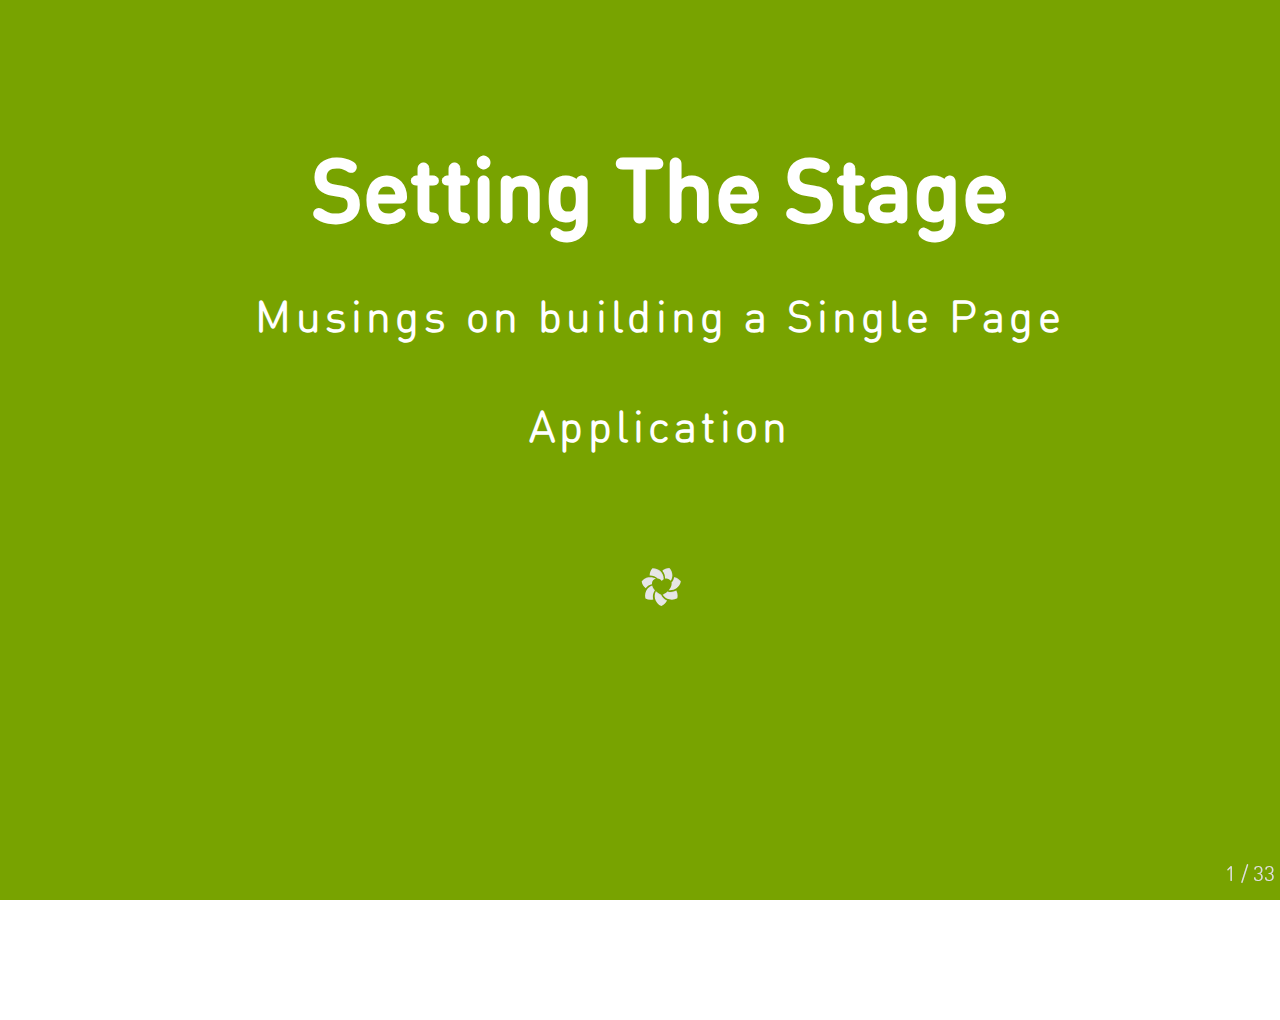
<file: single_page_apps/index.html>
<!DOCTYPE html>
<html>
<head>
  <meta charset="utf-8">
  <meta http-equiv="X-UA-Compatible" content="IE=edge,chrome=1">
  <meta name="viewport" content="width=1024, user-scalable=no">

  <title>Single-Page Apps</title>

  <!-- Styles for this presentation -->
  <link href='http://fonts.googleapis.com/css?family=Fenix|Oxygen|Julius+Sans+One' rel='stylesheet' type='text/css'>

  <!-- Required stylesheet -->
  <link rel="stylesheet" href="../core/deck.core.css">

  <!-- Extension CSS files go here. Remove or add as needed. -->
  <link rel="stylesheet" href="../extensions/goto/deck.goto.css">
  <link rel="stylesheet" href="../extensions/menu/deck.menu.css">
  <!-- <link rel="stylesheet" href="../extensions/navigation/deck.navigation.css"> -->
  <link rel="stylesheet" href="../extensions/status/deck.status.css">
  <link rel="stylesheet" href="../extensions/hash/deck.hash.css">
  <link rel="stylesheet" href="../extensions/scale/deck.scale.css">

  <!-- Style theme. More available in /themes/style/ or create your own. -->
  <!-- <link rel="stylesheet" href="../themes/style/web-2.0.css"> -->
  <link rel="stylesheet" href="stylesheets/fonts.css">
  <link rel="stylesheet" href="stylesheets/foo.css">

  <!-- Transition theme. More available in /themes/transition/ or create your own. -->
  <!-- <link rel="stylesheet" href="../themes/transition/vertical-slide.css"> -->

  <!-- Required Modernizr file -->
  <script src="../modernizr.custom.js"></script>
</head>
<body class="deck-container notes">

<!-- Begin slides. Just make elements with a class of slide. -->

<section class="slide title green">
  <h1>
    Setting The Stage<br/>
    <span class="tagline">Musings on building a Single Page Application</span>
    <img style="margin-top: 100px" src="../themes/style/grey_lotus.svg" />
  </h1>
</section>

<section class="slide">
  <h1 class="M">Single Page App</h1>
</section>

<section class="slide">
  <h1 class="L">Single</h1>
</section>

<section class="slide">
  <h1 class="L">Page</h1>
</section>

<section class="slide">
  <h1 class="L">App</h1>
</section>

<section class="slide">
  <h1 class="XL">?</h1>
  <notes>what is it?</notes>
</section>

<section class="slide">
  <h1>
    <ul class="horizontal">
      <li><img src="assets/carrot_lg.jpg" /></li>
      <li style="width: 250px; padding-top:300px"><p>☞</p></li>
      <li class="slide">
        <p>
          <img src="assets/run_everywhere.jpg" />
          <img src="assets/run_everywhere.jpg" />
        </p>
      </li>
      <li class="slide">
        <p>
          <img src="assets/run_everywhere.jpg" />
          <img src="assets/run_everywhere.jpg" />
        </p>
      </li>
    </ul>
  </h1>
  <notes>write once, run everywhere</notes>
</section>

<section class="slide">
  <img src="assets/panacea.jpg"/>
  <notes>the answer to our wildest dreams</notes>
</section>

<section class="slide">
   <img src="assets/browser_chrome.jpg" />
  <notes>users want a desktop app experience</notes>
  <notes>so, let's do everything in the browser</notes>
</section>

<section class="slide">
   <img src="assets/browser_safari.gif" />
</section>

<section class="slide">
   <img src="assets/browser_ff.png" />
</section>

<section class="slide">
   <img src="assets/browser_opera.jpg" />
</section>

<section class="slide">
   <img src="assets/browser_ie.png" />
  <notes>but which browser?</notes>
</section>

<section class="slide">
  <img src="assets/crash.jpg" />
  <notes>hum, this is kind of hard</notes>
  <notes>and it's definitely note 'write once, run everywhere'</notes>
  <notes>so some smart people started thinking about the problem</notes>
</section>

<section class="slide">
  <h1 class="XL">
  <img src="assets/jquery.png" style="rgb(9,102,175);"/>
  </h1>
  <notes>and along came jquery</notes>
</section>

<section class="slide">
  <img src="assets/panacea.jpg"/>
  <notes>the answer to our wildest dreams</notes>
</section>

<section class="slide">
  <img src="assets/surprise.jpg"/>
  <notes>or something a little different</notes>
</section>

<section class="slide">
  <figure>
    <img src="assets/dom.png" />
    <figcaption>Managing the DOM</figcaption>
  </figure>
</section>

<section class="slide">
  <img src="assets/crash.jpg" />
  <notes>hum, this is kind of hard</notes>
  <notes>so some smart people started thinking about the problem</notes>
</section>

<section class="slide">
  <ul>
    <li><img src="assets/ember.png"/></li>
    <li class="slide"><img src="assets/backbone.png"/></li>
    <li class="slide"><img src="assets/angular.png"/></li>
  </ul>
  <notes>Then came along the Javascript framework</notes>
</section>

<section class="slide">
  <notes></notes>
</section>

<section class="slide">
  <notes></notes>
</section>

<section class="slide">
  <notes></notes>
</section>

<section class="slide">
  <notes></notes>
</section>

<section class="slide">
  <notes></notes>
</section>

<section class="slide">
  <blockquote>
    press on keys hoping<br/>
    a branch covered in think moss<br/>
    glimps of what's to come<br/>
  </blockquote>
</section>

<section class="slide">
  <blockquote>
    walk through an orchard<br/>
    blackbirds alight on boughs<br/>
    each tree trimmed just so<br/>
  </blockquote>
</section>

<section class="slide">
  <header>me</header>
  <blockquote>
    Nathan Rapheld</br>
    <span class="minor">Sr. Software Engineer</span><br/>
    <a href="http://twitter.com/rapheld" class="minor" target="_blank">@rapheld</a></br>
    <a href="https://github.com/rapheld" class="minor" target="_blank">https://github.com/rapheld</a>
  </blockquote>
</section>

<section class="slide">
  <header>Reference</header>
  <blockquote>
    <cite>"Simple Made Easy" by Rich Hickey<br/>http://www.infoq.com/presentations/Simple-Made-Easy</cite><br/>
    <cite>Node Aesthetic by James Halliday<br/>http://substack.net/node_aesthetic</cite>
  </blockquote>
</section>
<!-- End slides. -->

<!-- Begin extension snippets. Add or remove as needed. -->

<!-- deck.navigation snippet -->
<a href="#" class="deck-prev-link" title="Previous">&#8592;</a>
<a href="#" class="deck-next-link" title="Next">&#8594;</a>

<!-- deck.status snippet -->
<p class="deck-status">
  <span class="deck-status-current"></span>
  /
  <span class="deck-status-total"></span>
</p>

<!-- deck.goto snippet -->
<form action="." method="get" class="goto-form">
  <label for="goto-slide">Go to slide:</label>
  <input type="text" name="slidenum" id="goto-slide" list="goto-datalist">
  <datalist id="goto-datalist"></datalist>
  <input type="submit" value="Go">
</form>

<!-- deck.hash snippet -->
<a href="." title="Permalink to this slide" class="deck-permalink">#</a>

<!-- End extension snippets. -->


<!-- Required JS files. -->
<script src="../jquery-1.7.2.min.js"></script>
<script src="../core/deck.core.js"></script>

<!-- Extension JS files. Add or remove as needed. -->
<script src="../core/deck.core.js"></script>
<script src="../extensions/hash/deck.hash.js"></script>
<script src="../extensions/menu/deck.menu.js"></script>
<script src="../extensions/goto/deck.goto.js"></script>
<script src="../extensions/status/deck.status.js"></script>
<script src="../extensions/navigation/deck.navigation.js"></script>
<script src="../extensions/scale/deck.scale.js"></script>

<!-- Initialize the deck. You can put this in an external file if desired. -->
<script>
  $(function() {
    $.deck('.slide');
  });
</script>
</body>
</html>
</file>
<file: core/deck.core.css>
html, body {
  height: 100%;
  padding: 0;
  margin: 0;
}

body.deck-container {
  overflow-y: auto;
  position: static;
}

.deck-container {
  position: relative;
  min-height: 100%;
  margin: 0 auto;
  padding: 0 48px;
  font-size: 16px;
  line-height: 1.25;
  overflow: hidden;
  /* Resets and base styles from HTML5 Boilerplate */
  /* End HTML5 Boilerplate adaptations */
}
.js .deck-container {
  visibility: hidden;
}
.ready .deck-container {
  visibility: visible;
}
.touch .deck-container {
  -webkit-text-size-adjust: none;
  -moz-text-size-adjust: none;
}
.deck-container div, .deck-container span, .deck-container object, .deck-container iframe,
.deck-container h1, .deck-container h2, .deck-container h3, .deck-container h4, .deck-container h5, .deck-container h6, .deck-container p, .deck-container blockquote, .deck-container pre,
.deck-container abbr, .deck-container address, .deck-container cite, .deck-container code, .deck-container del, .deck-container dfn, .deck-container em, .deck-container img, .deck-container ins, .deck-container kbd, .deck-container q, .deck-container samp,
.deck-container small, .deck-container strong, .deck-container sub, .deck-container sup, .deck-container var, .deck-container b, .deck-container i, .deck-container dl, .deck-container dt, .deck-container dd, .deck-container ol, .deck-container ul, .deck-container li,
.deck-container fieldset, .deck-container form, .deck-container label, .deck-container legend,
.deck-container table, .deck-container caption, .deck-container tbody, .deck-container tfoot, .deck-container thead, .deck-container tr, .deck-container th, .deck-container td,
.deck-container article, .deck-container aside, .deck-container canvas, .deck-container details, .deck-container figcaption, .deck-container figure,
.deck-container footer, .deck-container header, .deck-container hgroup, .deck-container menu, .deck-container nav, .deck-container section, .deck-container summary,
.deck-container time, .deck-container mark, .deck-container audio, .deck-container video {
  margin: 0;
  padding: 0;
  border: 0;
  font-size: 100%;
  font: inherit;
  vertical-align: baseline;
}
.deck-container article, .deck-container aside, .deck-container details, .deck-container figcaption, .deck-container figure,
.deck-container footer, .deck-container header, .deck-container hgroup, .deck-container menu, .deck-container nav, .deck-container section {
  display: block;
}
.deck-container blockquote, .deck-container q {
  quotes: none;
}
.deck-container blockquote:before, .deck-container blockquote:after, .deck-container q:before, .deck-container q:after {
  content: "";
  content: none;
}
.deck-container ins {
  background-color: #ff9;
  color: #000;
  text-decoration: none;
}
.deck-container mark {
  background-color: #ff9;
  color: #000;
  font-style: italic;
  font-weight: bold;
}
.deck-container del {
  text-decoration: line-through;
}
.deck-container abbr[title], .deck-container dfn[title] {
  border-bottom: 1px dotted;
  cursor: help;
}
.deck-container table {
  border-collapse: collapse;
  border-spacing: 0;
}
.deck-container hr {
  display: block;
  height: 1px;
  border: 0;
  border-top: 1px solid #ccc;
  margin: 1em 0;
  padding: 0;
}
.deck-container input, .deck-container select {
  vertical-align: middle;
}
.deck-container select, .deck-container input, .deck-container textarea, .deck-container button {
  font: 99% sans-serif;
}
.deck-container pre, .deck-container code, .deck-container kbd, .deck-container samp {
  font-family: monospace, sans-serif;
}
.deck-container a {
  -webkit-tap-highlight-color: rgba(0, 0, 0, 0);
}
.deck-container a:hover, .deck-container a:active {
  outline: none;
}
.deck-container ul, .deck-container ol {
  margin-left: 2em;
  vertical-align: top;
}
.deck-container ol {
  list-style-type: decimal;
}
.deck-container nav ul, .deck-container nav li {
  margin: 0;
  list-style: none;
  list-style-image: none;
}
.deck-container small {
  font-size: 85%;
}
.deck-container strong, .deck-container th {
  font-weight: bold;
}
.deck-container td {
  vertical-align: top;
}
.deck-container sub, .deck-container sup {
  font-size: 75%;
  line-height: 0;
  position: relative;
}
.deck-container sup {
  top: -0.5em;
}
.deck-container sub {
  bottom: -0.25em;
}
.deck-container textarea {
  overflow: auto;
}
.ie6 .deck-container legend, .ie7 .deck-container legend {
  margin-left: -7px;
}
.deck-container input[type="radio"] {
  vertical-align: text-bottom;
}
.deck-container input[type="checkbox"] {
  vertical-align: bottom;
}
.ie7 .deck-container input[type="checkbox"] {
  vertical-align: baseline;
}
.ie6 .deck-container input {
  vertical-align: text-bottom;
}
.deck-container label, .deck-container input[type="button"], .deck-container input[type="submit"], .deck-container input[type="image"], .deck-container button {
  cursor: pointer;
}
.deck-container button, .deck-container input, .deck-container select, .deck-container textarea {
  margin: 0;
}
.deck-container input:invalid, .deck-container textarea:invalid {
  border-radius: 1px;
  -moz-box-shadow: 0px 0px 5px red;
  -webkit-box-shadow: 0px 0px 5px red;
  box-shadow: 0px 0px 5px red;
}
.deck-container input:invalid .no-boxshadow, .deck-container textarea:invalid .no-boxshadow {
  background-color: #f0dddd;
}
.deck-container button {
  width: auto;
  overflow: visible;
}
.ie7 .deck-container img {
  -ms-interpolation-mode: bicubic;
}
.deck-container, .deck-container select, .deck-container input, .deck-container textarea {
  color: #444;
}
.deck-container a {
  color: #607890;
}
.deck-container a:hover, .deck-container a:focus {
  color: #036;
}
.deck-container a:link {
  -webkit-tap-highlight-color: #fff;
}
.deck-container.deck-loading {
  display: none;
}

.slide {
  width: auto;
  min-height: 100%;
  position: relative;
}
.slide h1 {
  font-size: 4.5em;
}
.slide h1, .slide .vcenter {
  font-weight: bold;
  text-align: center;
  padding-top: 1em;
  max-height: 100%;
}
.csstransforms .slide h1, .csstransforms .slide .vcenter {
  padding: 0 48px;
  position: absolute;
  left: 0;
  right: 0;
  top: 50%;
  -webkit-transform: translate(0, -50%);
  -moz-transform: translate(0, -50%);
  -ms-transform: translate(0, -50%);
  -o-transform: translate(0, -50%);
  transform: translate(0, -50%);
}
.slide .vcenter h1 {
  position: relative;
  top: auto;
  padding: 0;
  -webkit-transform: none;
  -moz-transform: none;
  -ms-transform: none;
  -o-transform: none;
  transform: none;
}
.slide h2 {
  font-size: 2.25em;
  font-weight: bold;
  padding-top: .5em;
  margin: 0 0 .66666em 0;
  border-bottom: 3px solid #888;
}
.slide h3 {
  font-size: 1.4375em;
  font-weight: bold;
  margin-bottom: .30435em;
}
.slide h4 {
  font-size: 1.25em;
  font-weight: bold;
  margin-bottom: .25em;
}
.slide h5 {
  font-size: 1.125em;
  font-weight: bold;
  margin-bottom: .2222em;
}
.slide h6 {
  font-size: 1em;
  font-weight: bold;
}
.slide img, .slide iframe, .slide video {
  display: block;
  max-width: 100%;
}
.slide video, .slide iframe, .slide img {
  display: block;
  margin: 0 auto;
}
.slide p, .slide blockquote, .slide iframe, .slide img, .slide ul, .slide ol, .slide pre, .slide video {
  margin-bottom: 1em;
}
.slide pre {
  white-space: pre;
  white-space: pre-wrap;
  word-wrap: break-word;
  padding: 1em;
  border: 1px solid #888;
}
.slide em {
  font-style: italic;
}
.slide li {
  padding: .25em 0;
  vertical-align: middle;
}

.deck-before, .deck-previous, .deck-next, .deck-after {
  position: absolute;
  left: -999em;
  top: -999em;
}

.deck-current {
  z-index: 2;
}

.slide .slide {
  visibility: hidden;
  position: static;
  min-height: 0;
}

.deck-child-current {
  position: static;
  z-index: 2;
}
.deck-child-current .slide {
  visibility: hidden;
}
.deck-child-current .deck-previous, .deck-child-current .deck-before, .deck-child-current .deck-current {
  visibility: visible;
}

@media screen and (max-device-width: 480px) {
  /* html { -webkit-text-size-adjust:none; -ms-text-size-adjust:none; } */
}
@media print {
  * {
    background: transparent !important;
    color: black !important;
    text-shadow: none !important;
    filter: none !important;
    -ms-filter: none !important;
    -webkit-box-reflect: none !important;
    -moz-box-reflect: none !important;
    -webkit-box-shadow: none !important;
    -moz-box-shadow: none !important;
    box-shadow: none !important;
  }
  * :before, * :after {
    display: none !important;
  }

  a, a:visited {
    color: #444 !important;
    text-decoration: underline;
  }

  a[href]:after {
    content: " (" attr(href) ")";
  }

  abbr[title]:after {
    content: " (" attr(title) ")";
  }

  .ir a:after, a[href^="javascript:"]:after, a[href^="#"]:after {
    content: "";
  }

  pre, blockquote {
    border: 1px solid #999;
    page-break-inside: avoid;
  }

  thead {
    display: table-header-group;
  }

  tr, img {
    page-break-inside: avoid;
  }

  @page {
    margin: 0.5cm;
}

  p, h2, h3 {
    orphans: 3;
    widows: 3;
  }

  h2, h3 {
    page-break-after: avoid;
  }

  .slide {
    position: static !important;
    visibility: visible !important;
    display: block !important;
    -webkit-transform: none !important;
    -moz-transform: none !important;
    -o-transform: none !important;
    -ms-transform: none !important;
    transform: none !important;
    opacity: 1 !important;
  }

  h1, .vcenter {
    -webkit-transform: none !important;
    -moz-transform: none !important;
    -o-transform: none !important;
    -ms-transform: none !important;
    transform: none !important;
    padding: 0 !important;
    position: static !important;
  }

  .deck-container > .slide {
    page-break-after: always;
  }

  .deck-container {
    width: 100% !important;
    height: auto !important;
    padding: 0 !important;
    display: block !important;
  }

  script {
    display: none;
  }
}
</file>
<file: extensions/goto/deck.goto.css>
.deck-container .goto-form {
  position: absolute;
  z-index: 3;
  bottom: 10px;
  left: 50%;
  height: 1.75em;
  margin: 0 0 0 -9.125em;
  line-height: 1.75em;
  padding: 0.625em;
  display: none;
  background: #ccc;
  overflow: hidden;
}
.borderradius .deck-container .goto-form {
  -webkit-border-radius: 10px;
  -moz-border-radius: 10px;
  border-radius: 10px;
}
.deck-container .goto-form label {
  font-weight: bold;
}
.deck-container .goto-form label, .deck-container .goto-form input {
  display: inline-block;
  font-family: inherit;
}

.deck-goto .goto-form {
  display: block;
}

#goto-slide {
  width: 8.375em;
  margin: 0 0.625em;
  height: 1.4375em;
}

@media print {
  .goto-form, #goto-slide {
    display: none !important;
  }
}
</file>
<file: extensions/menu/deck.menu.css>
.deck-menu .slide {
  background: #eee;
  position: relative;
  left: 0;
  top: 0;
  visibility: visible;
  cursor: pointer;
}
.no-csstransforms .deck-menu > .slide {
  float: left;
  width: 22%;
  height: 22%;
  min-height: 0;
  margin: 1%;
  font-size: 0.22em;
  overflow: hidden;
  padding: 0 0.5%;
}
.csstransforms .deck-menu > .slide {
  -webkit-transform: scale(0.22) !important;
  -moz-transform: scale(0.22) !important;
  -o-transform: scale(0.22) !important;
  -ms-transform: scale(0.22) !important;
  transform: scale(0.22) !important;
  -webkit-transform-origin: 0 0;
  -moz-transform-origin: 0 0;
  -o-transform-origin: 0 0;
  -ms-transform-origin: 0 0;
  transform-origin: 0 0;
  -webkit-box-sizing: border-box;
  -moz-box-sizing: border-box;
  box-sizing: border-box;
  width: 100%;
  height: 100%;
  overflow: hidden;
  padding: 0 48px;
  margin: 12px;
}
.deck-menu iframe, .deck-menu img, .deck-menu video {
  max-width: 100%;
}
.deck-menu .deck-current, .no-touch .deck-menu .slide:hover {
  background: #ddf;
}
.deck-menu.deck-container:hover .deck-prev-link, .deck-menu.deck-container:hover .deck-next-link {
  display: none;
}
</file>
<file: extensions/navigation/deck.navigation.css>
.deck-container .deck-prev-link, .deck-container .deck-next-link {
  display: none;
  position: absolute;
  z-index: 3;
  top: 50%;
  width: 32px;
  height: 32px;
  margin-top: -16px;
  font-size: 20px;
  font-weight: bold;
  line-height: 32px;
  vertical-align: middle;
  text-align: center;
  text-decoration: none;
  color: #fff;
  background: #888;
}
.borderradius .deck-container .deck-prev-link, .borderradius .deck-container .deck-next-link {
  -webkit-border-radius: 16px;
  -moz-border-radius: 16px;
  border-radius: 16px;
}
.deck-container .deck-prev-link:hover, .deck-container .deck-prev-link:focus, .deck-container .deck-prev-link:active, .deck-container .deck-prev-link:visited, .deck-container .deck-next-link:hover, .deck-container .deck-next-link:focus, .deck-container .deck-next-link:active, .deck-container .deck-next-link:visited {
  color: #fff;
}
.deck-container .deck-prev-link {
  left: 8px;
}
.deck-container .deck-next-link {
  right: 8px;
}
.deck-container:hover .deck-prev-link, .deck-container:hover .deck-next-link {
  display: block;
}
.deck-container:hover .deck-prev-link.deck-nav-disabled, .touch .deck-container:hover .deck-prev-link, .deck-container:hover .deck-next-link.deck-nav-disabled, .touch .deck-container:hover .deck-next-link {
  display: none;
}

@media print {
  .deck-prev-link, .deck-next-link {
    display: none !important;
  }
}
</file>
<file: extensions/status/deck.status.css>
.deck-container .deck-status {
  position: absolute;
  bottom: 10px;
  right: 5px;
  color: #888;
  z-index: 3;
  margin: 0;
}

body.deck-container .deck-status {
  position: fixed;
}

@media print {
  .deck-status {
    display: none;
  }
}
</file>
<file: extensions/hash/deck.hash.css>
.deck-container .deck-permalink {
  display: none;
  position: absolute;
  z-index: 4;
  bottom: 30px;
  right: 0;
  width: 48px;
  text-align: center;
}

.no-history .deck-container:hover .deck-permalink {
  display: block;
}
</file>
<file: extensions/scale/deck.scale.css>
/* Remove this line if you are embedding deck.js in a page and
using the scale extension. */
.csstransforms {
  overflow: hidden;
}

.csstransforms .deck-container.deck-scale:not(.deck-menu) > .slide {
  -webkit-box-sizing: padding-box;
  -moz-box-sizing: padding-box;
  box-sizing: padding-box;
  width: 100%;
  padding-bottom: 20px;
}
.csstransforms .deck-container.deck-scale:not(.deck-menu) > .slide > .deck-slide-scaler {
  -webkit-transform-origin: 50% 0;
  -moz-transform-origin: 50% 0;
  -o-transform-origin: 50% 0;
  -ms-transform-origin: 50% 0;
  transform-origin: 50% 0;
}

.csstransforms .deck-container.deck-menu .deck-slide-scaler {
  -webkit-transform: none !important;
  -moz-transform: none !important;
  -o-transform: none !important;
  -ms-transform: none !important;
  transform: none !important;
}
</file>
<file: themes/style/web-2.0.css>
@charset "UTF-8";
.deck-container {
  font-family: "Gill Sans", "Gill Sans MT", Calibri, sans-serif;
  font-size: 1.75em;
  background: #f4fafe;
  /* Old browsers */
  background: -moz-linear-gradient(top, #f4fafe 0%, #ccf0f0 100%);
  /* FF3.6+ */
  background: -webkit-gradient(linear, left top, left bottom, color-stop(0%, #f4fafe), color-stop(100%, #ccf0f0));
  /* Chrome,Safari4+ */
  background: -webkit-linear-gradient(top, #f4fafe 0%, #ccf0f0 100%);
  /* Chrome10+,Safari5.1+ */
  background: -o-linear-gradient(top, #f4fafe 0%, #ccf0f0 100%);
  /* Opera11.10+ */
  background: -ms-linear-gradient(top, #f4fafe 0%, #ccf0f0 100%);
  /* IE10+ */
  background: linear-gradient(top, #f4fafe 0%, #ccf0f0 100%);
  /* W3C */
  background-attachment: fixed;
}
.deck-container > .slide {
  text-shadow: 1px 1px 1px rgba(255, 255, 255, 0.5);
}
.deck-container > .slide .deck-before, .deck-container > .slide .deck-previous {
  opacity: 0.4;
}
.deck-container > .slide .deck-before:not(.deck-child-current) .deck-before, .deck-container > .slide .deck-before:not(.deck-child-current) .deck-previous, .deck-container > .slide .deck-previous:not(.deck-child-current) .deck-before, .deck-container > .slide .deck-previous:not(.deck-child-current) .deck-previous {
  opacity: 1;
}
.deck-container > .slide .deck-child-current {
  opacity: 1;
}
.deck-container .slide h1, .deck-container .slide h2, .deck-container .slide h3, .deck-container .slide h4, .deck-container .slide h5, .deck-container .slide h6 {
  font-family: "Hoefler Text", Constantia, Palatino, "Palatino Linotype", "Book Antiqua", Georgia, serif;
}
.deck-container .slide h1 {
  color: #08455f;
}
.deck-container .slide h2 {
  color: #0b7495;
  border-bottom: 0;
}
.cssreflections .deck-container .slide h2 {
  line-height: 1;
  -webkit-box-reflect: below -0.556em -webkit-gradient(linear, left top, left bottom, from(transparent), color-stop(0.3, transparent), color-stop(0.7, rgba(255, 255, 255, 0.1)), to(transparent));
  -moz-box-reflect: below -0.556em -moz-linear-gradient(top, transparent 0%, transparent 30%, rgba(255, 255, 255, 0.3) 100%);
}
.deck-container .slide h3 {
  color: #000;
}
.deck-container .slide pre {
  border-color: #cde;
  background: #fff;
  position: relative;
  z-index: auto;
  /* http://nicolasgallagher.com/css-drop-shadows-without-images/ */
}
.borderradius .deck-container .slide pre {
  -webkit-border-radius: 5px;
  -moz-border-radius: 5px;
  border-radius: 5px;
}
.csstransforms.boxshadow .deck-container .slide pre > :first-child:before {
  content: "";
  position: absolute;
  z-index: -1;
  background: #fff;
  top: 0;
  bottom: 0;
  left: 0;
  right: 0;
}
.csstransforms.boxshadow .deck-container .slide pre:before, .csstransforms.boxshadow .deck-container .slide pre:after {
  content: "";
  position: absolute;
  z-index: -2;
  bottom: 15px;
  width: 50%;
  height: 20%;
  max-width: 300px;
  -webkit-box-shadow: 0 15px 10px rgba(0, 0, 0, 0.7);
  -moz-box-shadow: 0 15px 10px rgba(0, 0, 0, 0.7);
  box-shadow: 0 15px 10px rgba(0, 0, 0, 0.7);
}
.csstransforms.boxshadow .deck-container .slide pre:before {
  left: 10px;
  -webkit-transform: rotate(-3deg);
  -moz-transform: rotate(-3deg);
  -ms-transform: rotate(-3deg);
  -o-transform: rotate(-3deg);
  transform: rotate(-3deg);
}
.csstransforms.boxshadow .deck-container .slide pre:after {
  right: 10px;
  -webkit-transform: rotate(3deg);
  -moz-transform: rotate(3deg);
  -ms-transform: rotate(3deg);
  -o-transform: rotate(3deg);
  transform: rotate(3deg);
}
.deck-container .slide code {
  color: #789;
}
.deck-container .slide blockquote {
  font-family: "Hoefler Text", Constantia, Palatino, "Palatino Linotype", "Book Antiqua", Georgia, serif;
  font-size: 2em;
  padding: 1em 2em .5em 2em;
  color: #000;
  background: #fff;
  position: relative;
  border: 1px solid #cde;
  z-index: auto;
}
.borderradius .deck-container .slide blockquote {
  -webkit-border-radius: 5px;
  -moz-border-radius: 5px;
  border-radius: 5px;
}
.boxshadow .deck-container .slide blockquote > :first-child:before {
  content: "";
  position: absolute;
  z-index: -1;
  background: #fff;
  top: 0;
  bottom: 0;
  left: 0;
  right: 0;
}
.boxshadow .deck-container .slide blockquote:after {
  content: "";
  position: absolute;
  z-index: -2;
  top: 10px;
  bottom: 10px;
  left: 0;
  right: 50%;
  -moz-border-radius: 10px/100px;
  border-radius: 10px/100px;
  -webkit-box-shadow: 0 0 15px rgba(0, 0, 0, 0.6);
  -moz-box-shadow: 0 0 15px rgba(0, 0, 0, 0.6);
  box-shadow: 0 0 15px rgba(0, 0, 0, 0.6);
}
.deck-container .slide blockquote p {
  margin: 0;
}
.deck-container .slide blockquote cite {
  font-size: .5em;
  font-style: normal;
  font-weight: bold;
  color: #888;
}
.deck-container .slide blockquote:before {
  content: "“";
  position: absolute;
  top: 0;
  left: 0;
  font-size: 5em;
  line-height: 1;
  color: #ccf0f0;
  z-index: 1;
}
.deck-container .slide ::-moz-selection {
  background: #08455f;
  color: #fff;
}
.deck-container .slide ::selection {
  background: #08455f;
  color: #fff;
}
.deck-container .slide a, .deck-container .slide a:hover, .deck-container .slide a:focus, .deck-container .slide a:active, .deck-container .slide a:visited {
  color: #599;
  text-decoration: none;
}
.deck-container .slide a:hover, .deck-container .slide a:focus {
  text-decoration: underline;
}
.deck-container .deck-prev-link, .deck-container .deck-next-link {
  background: #fff;
  opacity: 0.5;
}
.deck-container .deck-prev-link, .deck-container .deck-prev-link:hover, .deck-container .deck-prev-link:focus, .deck-container .deck-prev-link:active, .deck-container .deck-prev-link:visited, .deck-container .deck-next-link, .deck-container .deck-next-link:hover, .deck-container .deck-next-link:focus, .deck-container .deck-next-link:active, .deck-container .deck-next-link:visited {
  color: #599;
}
.deck-container .deck-prev-link:hover, .deck-container .deck-prev-link:focus, .deck-container .deck-next-link:hover, .deck-container .deck-next-link:focus {
  opacity: 1;
  text-decoration: none;
}
.deck-container .deck-status {
  font-size: 0.6666em;
}
.deck-container.deck-menu .slide {
  background: transparent;
  -webkit-border-radius: 5px;
  -moz-border-radius: 5px;
  border-radius: 5px;
}
.rgba .deck-container.deck-menu .slide {
  background: rgba(0, 0, 0, 0.1);
}
.deck-container.deck-menu .slide.deck-current, .rgba .deck-container.deck-menu .slide.deck-current, .no-touch .deck-container.deck-menu .slide:hover {
  background: #fff;
}
.deck-container .goto-form {
  background: #fff;
  border: 1px solid #cde;
  -webkit-border-radius: 5px;
  -moz-border-radius: 5px;
  border-radius: 5px;
}
.boxshadow .deck-container .goto-form {
  -webkit-box-shadow: 0 15px 10px -10px rgba(0, 0, 0, 0.5), 0 1px 4px rgba(0, 0, 0, 0.3), 0 0 40px rgba(0, 0, 0, 0.1) inset;
  -moz-box-shadow: 0 15px 10px -10px rgba(0, 0, 0, 0.5), 0 1px 4px rgba(0, 0, 0, 0.3), 0 0 40px rgba(0, 0, 0, 0.1) inset;
  box-shadow: 0 15px 10px -10px rgba(0, 0, 0, 0.5), 0 1px 4px rgba(0, 0, 0, 0.3), 0 0 40px rgba(0, 0, 0, 0.1) inset;
}
</file>
<file: single_page_apps/stylesheets/fonts.css>
@font-face {
  font-family: 'DNLTR';
  src: url("../assets/fonts/226cca47a6a41d745725a674072efac9.eot");
  src: url("../assets/fonts/226cca47a6a41d745725a674072efac9.eot?#iefix") format("embedded-opentype"), url("../assets/fonts/226cca47a6a41d745725a674072efac9.woff") format("woff"), url("../assets/fonts/226cca47a6a41d745725a674072efac9.ttf") format("truetype"), url("../assets/fonts/226cca47a6a41d745725a674072efac9.svg#wf") format("svg"); }

@font-face {
  font-family: 'DNLTM';
  src: url("../assets/fonts/50e4987ced5d5ab91dbd851dd3ed00ce.eot");
  src: url("../assets/fonts/50e4987ced5d5ab91dbd851dd3ed00ce.eot?#iefix") format("embedded-opentype"), url("../assets/fonts/50e4987ced5d5ab91dbd851dd3ed00ce.woff") format("woff"), url("../assets/fonts/50e4987ced5d5ab91dbd851dd3ed00ce.ttf") format("truetype"), url("../assets/fonts/50e4987ced5d5ab91dbd851dd3ed00ce.svg#wf") format("svg"); }

@font-face {
  font-family: 'DNLTB';
  src: url("../assets/fonts/4595fdd135f25b7a9da20957ba413fed.eot");
  src: url("../assets/fonts/4595fdd135f25b7a9da20957ba413fed.eot?#iefix") format("embedded-opentype"), url("../assets/fonts/4595fdd135f25b7a9da20957ba413fed.woff") format("woff"), url("../assets/fonts/4595fdd135f25b7a9da20957ba413fed.ttf") format("truetype"), url("../assets/fonts/4595fdd135f25b7a9da20957ba413fed.svg#wf") format("svg"); }

@font-face {
  font-family: 'DNLTL';
  src: url("../assets/fonts/76f378d03fd8c30d4b289cd3fdf308ec.eot");
  src: url("../assets/fonts/76f378d03fd8c30d4b289cd3fdf308ec.eot?#iefix") format("embedded-opentype"), url("../assets/fonts/76f378d03fd8c30d4b289cd3fdf308ec.woff") format("woff"), url("../assets/fonts/76f378d03fd8c30d4b289cd3fdf308ec.ttf") format("truetype"), url("../assets/fonts/76f378d03fd8c30d4b289cd3fdf308ec.svg#wf") format("svg"); }

@font-face {
  font-family: 'DNLTUL';
  src: url("../assets/fonts/167170258036a12dea168d1c85ba28cf.eot");
  src: url("../assets/fonts/167170258036a12dea168d1c85ba28cf.eot?#iefix") format("embedded-opentype"), url("../assets/fonts/167170258036a12dea168d1c85ba28cf.woff") format("woff"), url("../assets/fonts/167170258036a12dea168d1c85ba28cf.ttf") format("truetype"), url("../assets/fonts/167170258036a12dea168d1c85ba28cf.svg#wf") format("svg"); }

/* FF DIN Round Web ==================== */
@font-face {
  font-family: 'DNRR';
  src: url("../assets/fonts/DINRoundWeb.eot");
  src: url("../assets/fonts/DINRoundWeb.eot?#iefix") format("embedded-opentype"), url("../assets/fonts/DINRoundWeb.woff") format("woff"); }

@font-face {
  font-family: 'DNRL';
  src: url("../assets/fonts/DINRoundWeb-Light.eot");
  src: url("../assets/fonts/DINRoundWeb-Light.eot?#iefix") format("embedded-opentype"), url("../assets/fonts/DINRoundWeb-Light.woff") format("woff"); }

@font-face {
  font-family: 'DNRB';
  src: url("../assets/fonts/DINRoundWeb-Bold.eot");
  src: url("../assets/fonts/DINRoundWeb-Bold.eot?#iefix") format("embedded-opentype"), url("../assets/fonts/DINRoundWeb-Bold.woff") format("woff"); }

@font-face {
  font-family: 'DNRM';
  src: url("../assets/fonts/DINRoundWeb-Medium.eot");
  src: url("../assets/fonts/DINRoundWeb-Medium.eot?#iefix") format("embedded-opentype"), url("../assets/fonts/DINRoundWeb-Medium.woff") format("woff"); }

/* FF DIN Italics ==================== */
@font-face {
  font-family: 'DNLTRI';
  src: url("../assets/fonts/9a9ab207e67efac6a7ddd286625d5f9b.eot");
  src: url("../assets/fonts/9a9ab207e67efac6a7ddd286625d5f9b.eot?#iefix") format("embedded-opentype"), url("../assets/fonts/9a9ab207e67efac6a7ddd286625d5f9b.woff") format("woff"), url("../assets/fonts/9a9ab207e67efac6a7ddd286625d5f9b.ttf") format("truetype"), url("../assets/fonts/9a9ab207e67efac6a7ddd286625d5f9b.svg#wf") format("svg"); }

@font-face {
  font-family: 'DNLTLI';
  src: url("../assets/fonts/14BEC5_5.eot");
  src: url("../assets/fonts/14BEC5_5.eot?#iefix") format("embedded-opentype"), url("../assets/fonts/14BEC5_5.woff") format("woff"), url("../assets/fonts/14BEC5_5.ttf") format("truetype"), url("../assets/fonts/14BEC5_5.svg#wf") format("svg"); }
</file>
<file: single_page_apps/stylesheets/foo.css>
.deck-container {
  color: #555;
  font-family: DNRR, sans-serif;
  font-size: 50px;
  /* accommodate color backgrounds */
  border-left: 40px solid #78a300;
  padding-left: 0;
  padding-right: 0px; }
  .deck-container .slide {
    padding-top: 100px; }
    .deck-container .slide h1 {
      font-size: 2em;
      padding-top: 100px;
      font-family: DNRM, sans-serif; }
      .deck-container .slide h1 .tagline {
        font-size: 0.5em;
        font-family: DNRL, sans-serif;
        letter-spacing: 0.1em; }
    .deck-container .slide.green {
      background-color: #78a300;
      color: white; }
    .deck-container .slide .XL {
      padding-top: 70px;
      font-size: 6.5em; }
    .deck-container .slide .L {
      padding-top: 100px;
      font-size: 4.5em; }
    .deck-container .slide .M {
      padding-top: 140px;
      font-size: 3.5em; }
    .deck-container .slide notes {
      display: none;
      font-size: 20pt;
      color: #969696;
      width: 100%;
      border-left: 2px solid #969696;
      padding-left: 10px; }
  .deck-container.notes notes {
    display: block !important; }
  .deck-container .deck-slide-scaler {
    border: none; }
  .deck-container .deck-prev-link, .deck-container .deck-next-link {
    display: none; }
  .deck-container .deck-status {
    font-size: 16pt;
    color: #ddd; }
  .deck-container ul.horizontal li {
    float: left; }
  .deck-container li {
    list-style: none;
    padding-left: 0px; }
  .deck-container figure {
    text-align: center; }
    .deck-container figure figcaption {
      color: #888;
      font-size: 85%; }
</file>
<file: themes/transition/vertical-slide.css>
.csstransitions.csstransforms .deck-container {
  overflow-y: hidden;
}
.csstransitions.csstransforms .deck-container > .slide {
  -webkit-transition: -webkit-transform 500ms ease-in-out;
  -moz-transition: -moz-transform 500ms ease-in-out;
  -ms-transition: -ms-transform 500ms ease-in-out;
  -o-transition: -o-transform 500ms ease-in-out;
  transition: transform 500ms ease-in-out;
}
.csstransitions.csstransforms .deck-container:not(.deck-menu) > .slide {
  position: absolute;
  top: 0;
  left: 0;
  -webkit-box-sizing: border-box;
  -moz-box-sizing: border-box;
  box-sizing: border-box;
  width: 100%;
  padding: 0 48px;
}
.csstransitions.csstransforms .deck-container:not(.deck-menu) > .slide .slide {
  position: relative;
  left: 0;
  top: 0;
  -webkit-transition: -webkit-transform 500ms ease-in-out, opacity 500ms ease-in-out;
  -moz-transition: -moz-transform 500ms ease-in-out, opacity 500ms ease-in-out;
  -ms-transition: -ms-transform 500ms ease-in-out, opacity 500ms ease-in-out;
  -o-transition: -o-transform 500ms ease-in-out, opacity 500ms ease-in-out;
  transition: -webkit-transform 500ms ease-in-out, opacity 500ms ease-in-out;
}
.csstransitions.csstransforms .deck-container:not(.deck-menu) > .slide .deck-next, .csstransitions.csstransforms .deck-container:not(.deck-menu) > .slide .deck-after {
  visibility: visible;
  -webkit-transform: translate3d(0, 1600px, 0);
  -moz-transform: translate(0, 1600px);
  -ms-transform: translate(0, 1600px);
  -o-transform: translate(0, 1600px);
  transform: translate3d(0, 1600px, 0);
}
.csstransitions.csstransforms .deck-container:not(.deck-menu) > .deck-previous {
  -webkit-transform: translate3d(0, -200%, 0);
  -moz-transform: translate(0, -200%);
  -ms-transform: translate(0, -200%);
  -o-transform: translate(0, -200%);
  transform: translate3d(0, -200%, 0);
}
.csstransitions.csstransforms .deck-container:not(.deck-menu) > .deck-before {
  -webkit-transform: translate3d(0, -400%, 0);
  -moz-transform: translate(0, -400%);
  -ms-transform: translate(0, -400%);
  -o-transform: translate(0, -400%);
  transform: translate3d(0, -400%, 0);
}
.csstransitions.csstransforms .deck-container:not(.deck-menu) > .deck-next {
  -webkit-transform: translate3d(0, 200%, 0);
  -moz-transform: translate(0, 200%);
  -ms-transform: translate(0, 200%);
  -o-transform: translate(0, 200%);
  transform: translate3d(0, 200%, 0);
}
.csstransitions.csstransforms .deck-container:not(.deck-menu) > .deck-after {
  -webkit-transform: translate3d(0, 400%, 0);
  -moz-transform: translate(0, 400%);
  -ms-transform: translate(0, 400%);
  -o-transform: translate(0, 400%);
  transform: translate3d(0, 400%, 0);
}
.csstransitions.csstransforms .deck-container:not(.deck-menu) > .deck-before .slide, .csstransitions.csstransforms .deck-container:not(.deck-menu) > .deck-previous .slide {
  visibility: visible;
}
.csstransitions.csstransforms .deck-container:not(.deck-menu) > .deck-child-current {
  -webkit-transform: none;
  -moz-transform: none;
  -ms-transform: none;
  -o-transform: none;
  transform: none;
}
.csstransitions.csstransforms .deck-prev-link {
  left: auto;
  right: 8px;
  top: 59px;
  -webkit-transform: rotate(90deg);
  -moz-transform: rotate(90deg);
  -ms-transform: rotate(90deg);
  -o-transform: rotate(90deg);
  transform: rotate(90deg);
}
.csstransitions.csstransforms .deck-next-link {
  top: 99px;
  -webkit-transform: rotate(90deg);
  -moz-transform: rotate(90deg);
  -ms-transform: rotate(90deg);
  -o-transform: rotate(90deg);
  transform: rotate(90deg);
}
</file>
